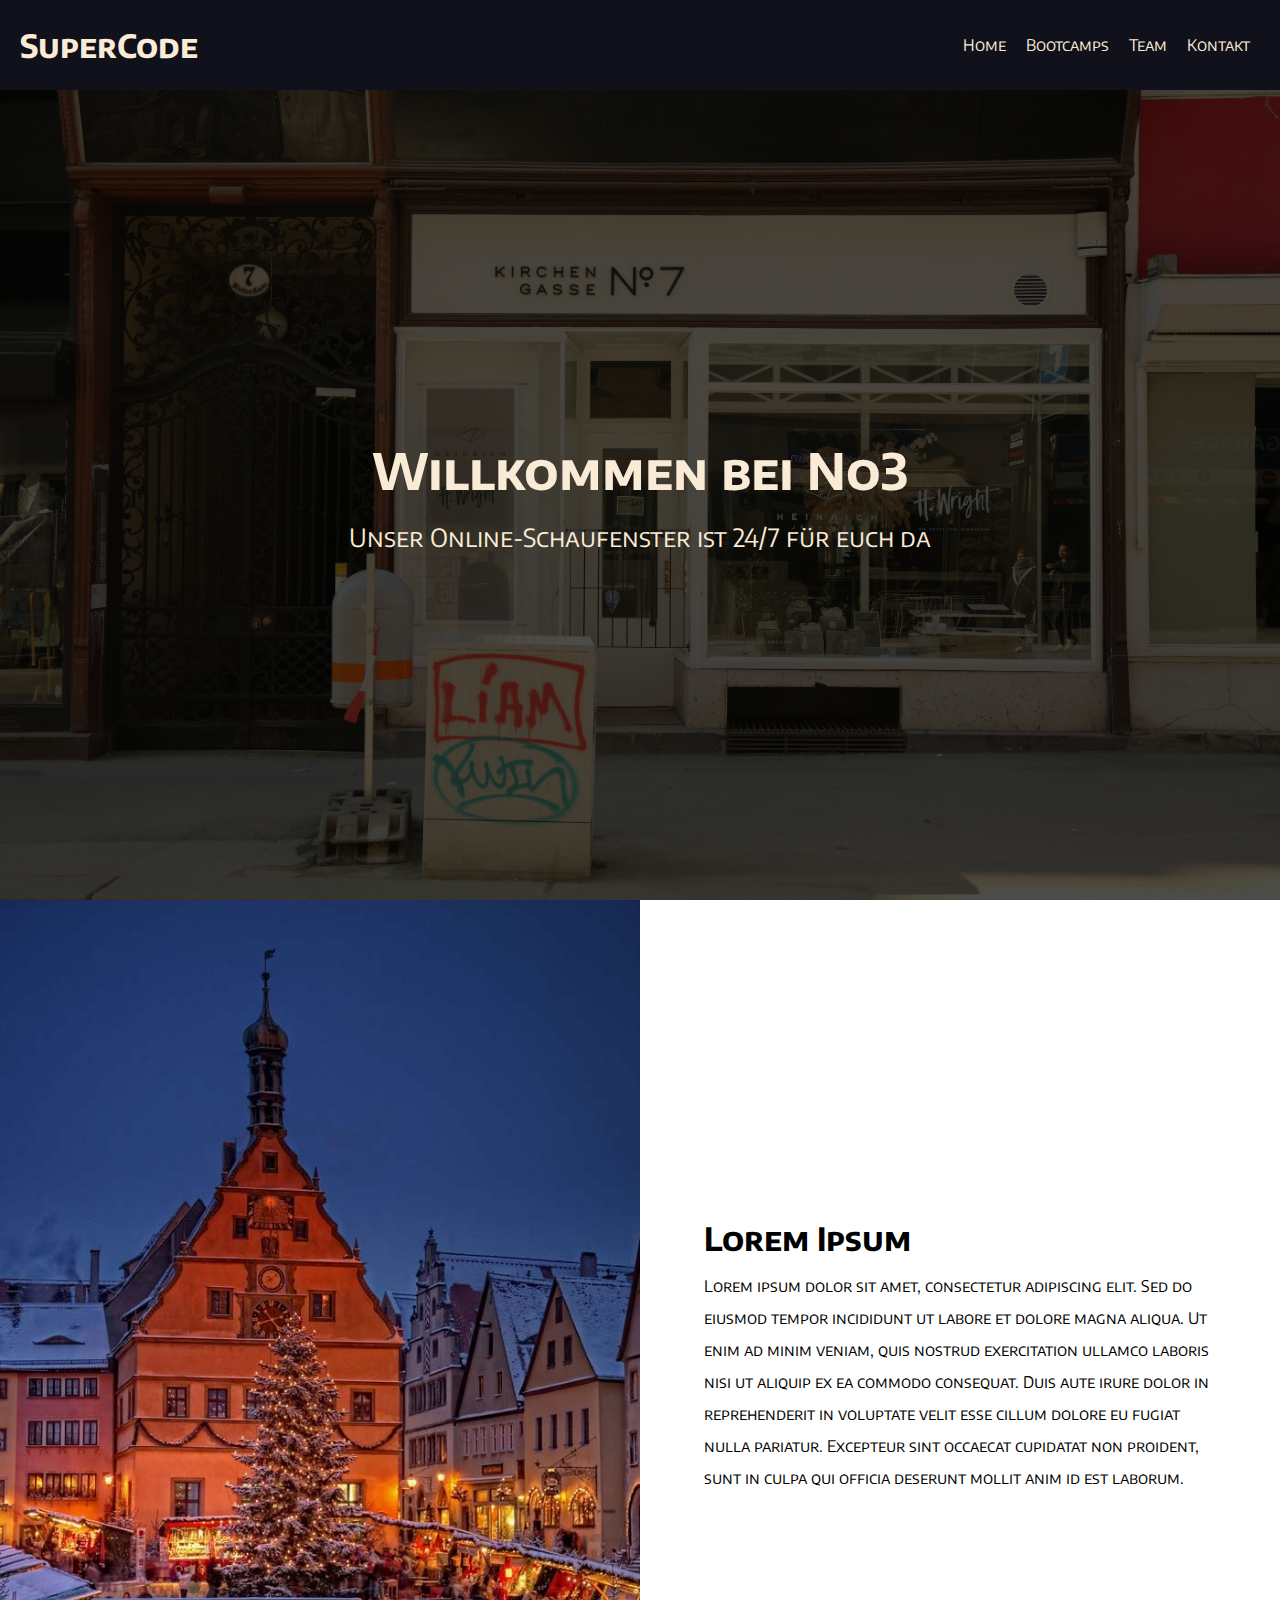
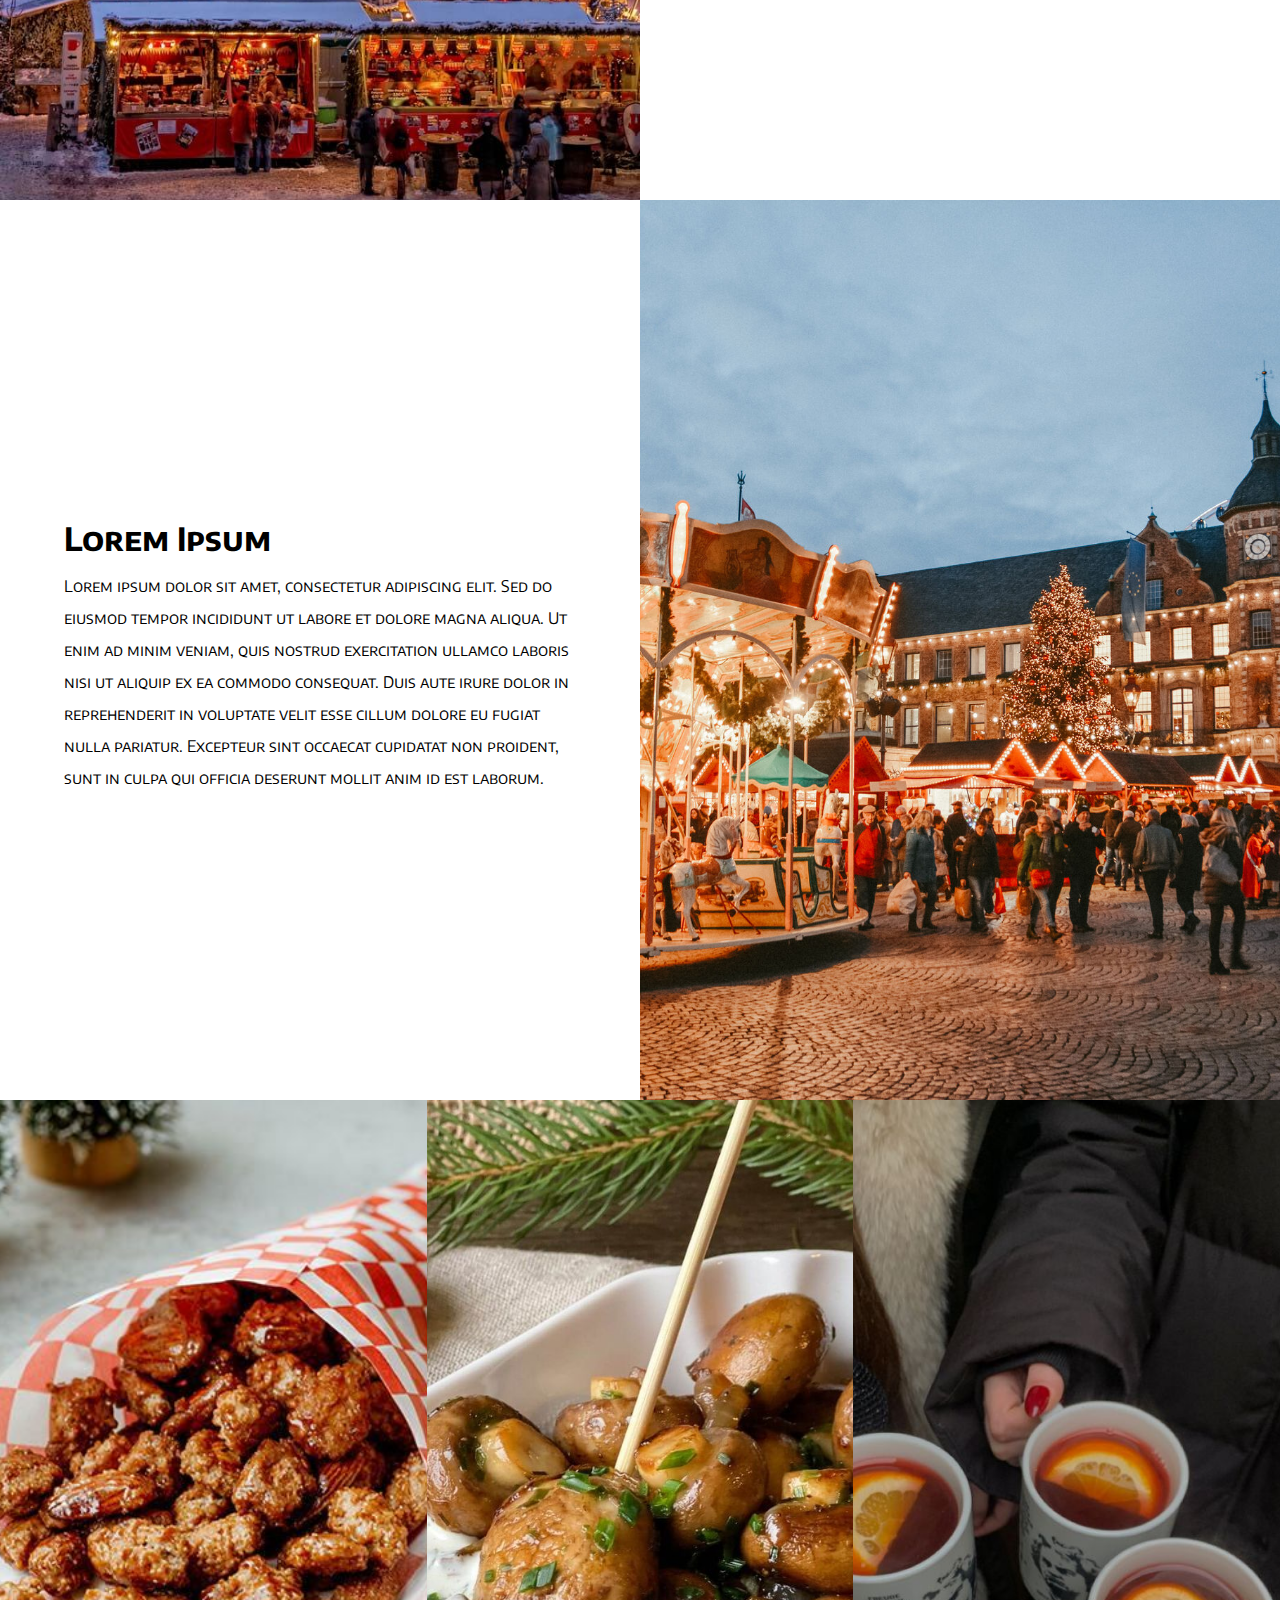
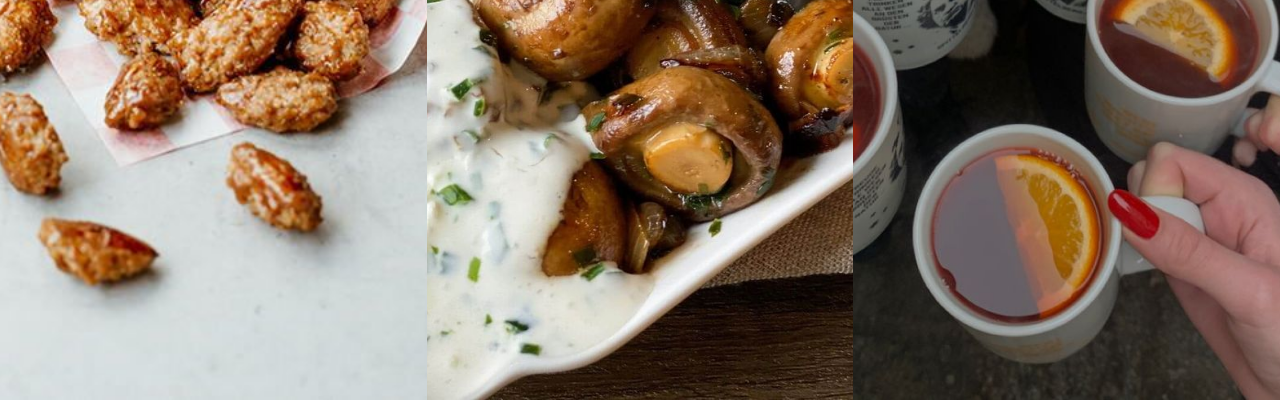
<file: Webseite/index.html>
<!DOCTYPE html>
<html lang="en">
<head>
    <meta charset="UTF-8">
    <meta name="viewport" content="width=device-width, initial-scale=1.0">
    <link rel="stylesheet" href="assets/css/style.css">
    <title>Document</title>
</head>

<body>
    
    <!-- Navigation Bar -------------------------------------------------------------->
    <header>
        <div class="logo">
            <h1>SuperCode</h1>
        </div>

        <nav>
            <ul>
                <li><a href="#">Home</a></li>
                <li><a href="#">Bootcamps</a></li>
                <li><a href="#">Team</a></li>
                <li><a href="#">Kontakt</a></li>
            </ul>
        </nav>
    </header>


    <!-- Hero Section  ---------------------------------------------------------------->
    <section class="hero-image">
        <h1>Willkommen bei No3</h1>
        <p> Unser Online-Schaufenster ist 24/7 für euch da</p>
    </section>


    <!-- Bild link, Text rechts --------------------------------------------------------->
    <section class="container-image-text">

        <div class="item-image">
            <img src="assets/img/Oldtown.jpg">
        </div>

        <div class="item-text">
            <h1>Lorem Ipsum</h1>
            <p>
                Lorem ipsum dolor sit amet, consectetur adipiscing elit. Sed do eiusmod tempor incididunt ut labore et dolore magna aliqua. Ut enim ad minim veniam, quis nostrud exercitation ullamco laboris nisi ut aliquip ex ea commodo consequat. Duis aute irure dolor in reprehenderit in voluptate velit esse cillum dolore eu fugiat nulla pariatur. Excepteur sint occaecat cupidatat non proident, sunt in culpa qui officia deserunt mollit anim id est laborum.
            </p>
        </div>

    </section>


        <!-- Bild rechts, Text links ------------------------------------------------------->
        <section class="container-image-text">

            <div class="item-text">
                <h1>Lorem Ipsum</h1>
                <p>
                    Lorem ipsum dolor sit amet, consectetur adipiscing elit. Sed do eiusmod tempor incididunt ut labore et dolore magna aliqua. Ut enim ad minim veniam, quis nostrud exercitation ullamco laboris nisi ut aliquip ex ea commodo consequat. Duis aute irure dolor in reprehenderit in voluptate velit esse cillum dolore eu fugiat nulla pariatur. Excepteur sint occaecat cupidatat non proident, sunt in culpa qui officia deserunt mollit anim id est laborum.
                </p>
            </div>

            <div class="item-image">
                <img src="assets/img/christmasmarket.jpg">
            </div>
    
        </section>


        <!-- Section Gallery --------------------------------------------------------------->
        <section class="gallery">
            <img src="assets/img/food_1.jpg">
            <img src="assets/img/food_2.jpg">
            <img src="assets/img/food_3.jpg">
        </section>


</body>
</html>
</file>
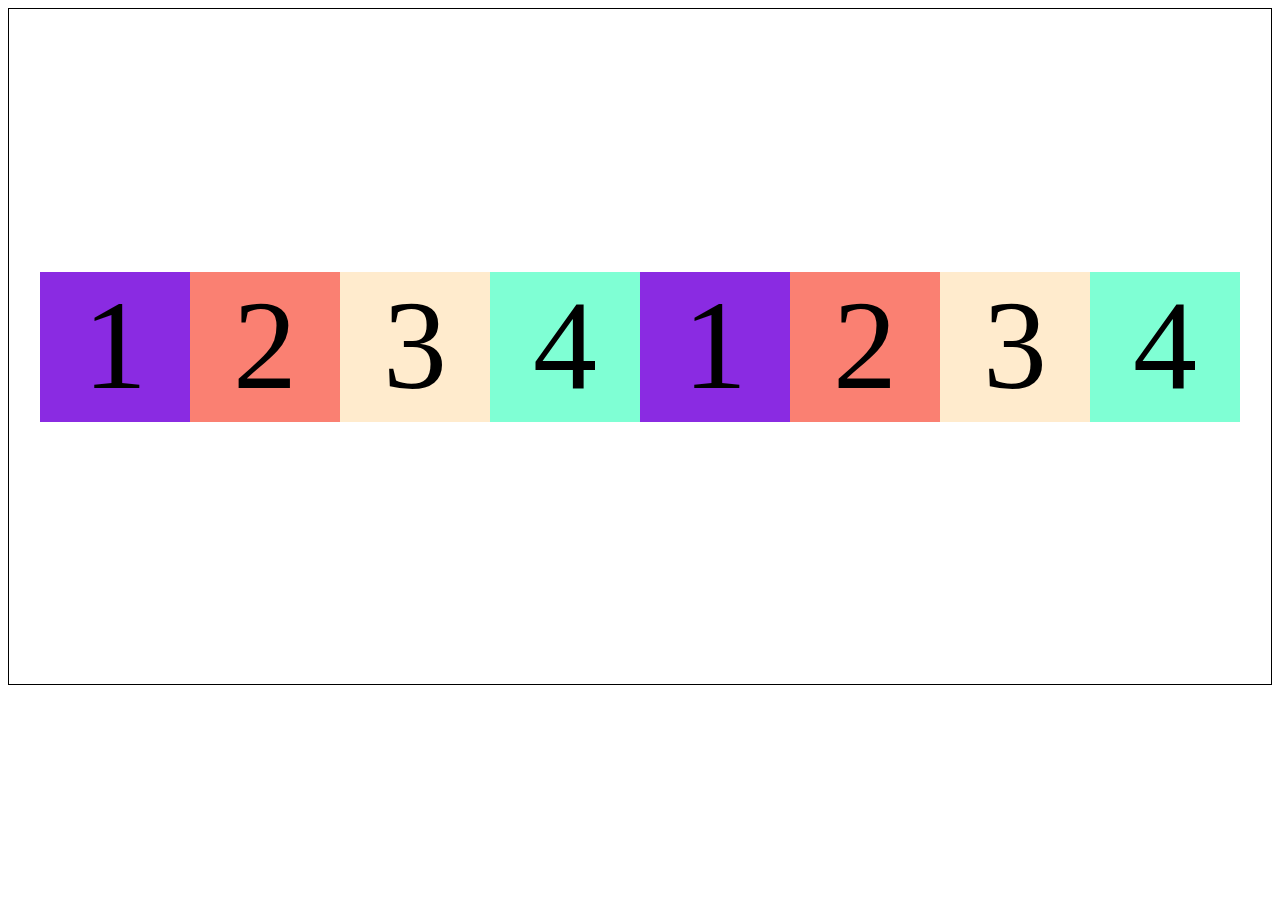
<file: Teil1_FlexboxBasics.html>
<!DOCTYPE html>
<html lang="en">
<head>
    <meta charset="UTF-8">
    <meta name="viewport" content="width=device-width, initial-scale=1.0">
    <title>Document</title>
    <style>

        .flex-container {
            display: flex;
            justify-content: center;      /* Horizonate Axe */
            align-items: center;          /* Vertikale Axe */
            flex-wrap: wrap-reverse;
            height: 75vh;
            border: 1px solid black;
        }

        .flex-item{
            width: 150px;
            height: 150px;
            text-align: center;
            font-size: 8em;
        }

        #item1{
            background-color: blueviolet;
            align-self: center;
        }

        #item2{
            background-color: salmon;
        }

        #item3{
            background-color: blanchedalmond;
        }

        #item4{
            background-color: aquamarine;
        }

    </style>
</head>
<body>

    <div class="flex-container">

        <div class="flex-item" id="item1">1</div>
        <div class="flex-item" id="item2">2</div>
        <div class="flex-item" id="item3">3</div>
        <div class="flex-item" id="item4">4</div>
        <div class="flex-item" id="item1">1</div>
        <div class="flex-item" id="item2">2</div>
        <div class="flex-item" id="item3">3</div>
        <div class="flex-item" id="item4">4</div>

    </div>
    
</body>
</html>
</file>
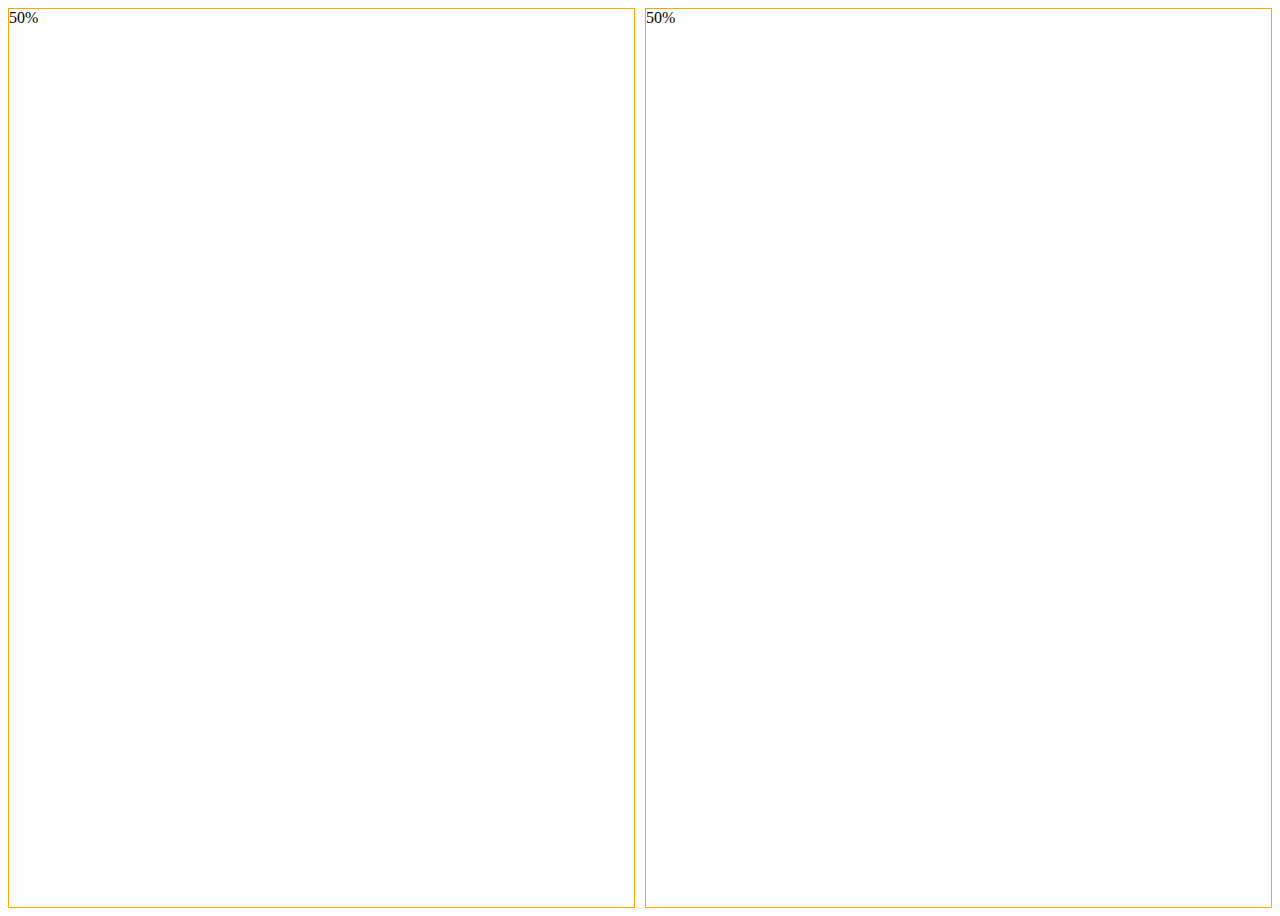
<file: Teil2_FlexDivs.html>
<!DOCTYPE html>
<html lang="en">
<head>
    <meta charset="UTF-8">
    <meta name="viewport" content="width=device-width, initial-scale=1.0">
    <title>Document</title>
    <style>
        .flex-container{
            height: 100vh;
            display: flex;
            gap: 10px;
        }

        .item{
            flex: 1;
            border: 1px solid orange;
        }

    </style>
</head>
<body>
    
    <div class="flex-container">

        <div class="item"> 50% </div>
        <div class="item"> 50% </div>

    </div>

</body>
</html>
</file>
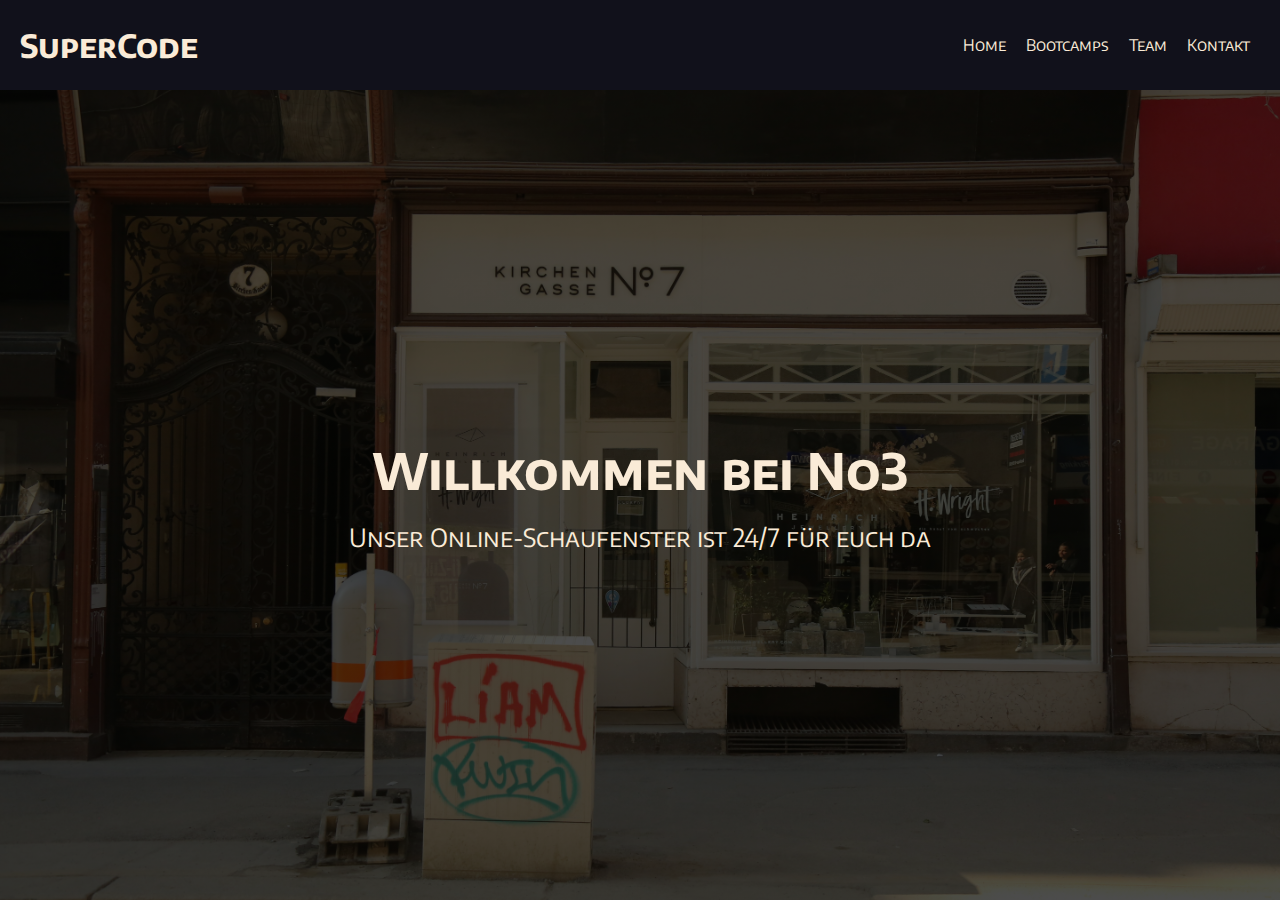
<file: Teil3_FlexboxNavigationbar_HeroImage.html>
<!DOCTYPE html>
<html lang="en">
<head>
    <meta charset="UTF-8">
    <meta name="viewport" content="width=device-width, initial-scale=1.0">
    <title>Document</title>

    <style>
        @import url('https://fonts.googleapis.com/css2?family=Encode+Sans+SC:wght@100..900&display=swap');
        * {
            margin: 0;
            padding: 0;
            box-sizing: border-box;
        }
        body{
            font-family: 'Encode Sans SC', sans-serif;
        }

/****** Navigation Bar ****************************************************/
        header {
            display: flex;
            justify-content: space-between;     /* Horizonale Zentrierung */
            align-items: center;                /* Vertikale Zentrierung */
            background-color: rgb(17, 17, 27);
            color: antiquewhite;
            height: 10vh;
            padding: 20px 20px;
        }

        nav ul {
            list-style: none;
            display: flex;
        }

        nav ul li {
            margin: 10px;
        }

        nav a {
            text-decoration: none;
            color: antiquewhite;
        }


/****** Hero Image Section ****************************************************/
        .hero-image{
            height: 90vh;
            color: antiquewhite;

            /* Bonus -> Hintergrundbild */
            background-image: linear-gradient(rgba(0, 0, 0, 0.7), rgba(0, 0, 0, 0.7)), url("schaufenster.jpg");
            background-position: center;
            background-size: cover;
            
            /* Flexbox Einstellungen */
            display: flex;
            justify-content: center;
            align-items: center;
            flex-direction: column;
            gap: 20px;
        }
        .hero-image h1{
            font-size: 50px;
        }
        .hero-image p{
            font-size: 25px;
        }
    </style>

</head>
<body>
    
    <!-- Navigation Bar-->
    <header>
        <div class="logo">
            <h1>SuperCode</h1>
        </div>

        <nav>
            <ul>
                <li><a href="#">Home</a></li>
                <li><a href="#">Bootcamps</a></li>
                <li><a href="#">Team</a></li>
                <li><a href="#">Kontakt</a></li>
            </ul>
        </nav>
    </header>


    <!-- Hero Section -->
    <section class="hero-image">
        <h1>Willkommen bei No3</h1>
        <p> Unser Online-Schaufenster ist 24/7 für euch da</p>
    </section>

</body>
</html>
</file>
<file: Webseite/assets/css/style.css>
@import url('https://fonts.googleapis.com/css2?family=Encode+Sans+SC:wght@100..900&display=swap');
* {
    margin: 0;
    padding: 0;
    box-sizing: border-box;
}
body{
    font-family: 'Encode Sans SC', sans-serif;
}

/****** Navigation Bar ****************************************************/
header {
    display: flex;
    justify-content: space-between;     /* Horizonale Zentrierung */
    align-items: center;                /* Vertikale Zentrierung */
    background-color: rgb(17, 17, 27);
    color: antiquewhite;
    height: 10vh;
    padding: 20px 20px;
}

nav ul {
    list-style: none;
    display: flex;
}

nav ul li {
    margin: 10px;
}

nav a {
    text-decoration: none;
    color: antiquewhite;
}


/****** Hero Image Section ****************************************************/
.hero-image{
    height: 90vh;
    color: antiquewhite;

    /* Bonus -> Hintergrundbild */
    background-image: linear-gradient(rgba(0, 0, 0, 0.7), rgba(0, 0, 0, 0.7)), url("../img/schaufenster.jpg");
    background-position: center;
    background-size: cover;
    
    /* Flexbox Einstellungen */
    display: flex;
    justify-content: center;
    align-items: center;
    flex-direction: column;
    gap: 20px;
}
.hero-image h1{
    font-size: 50px;
}
.hero-image p{
    font-size: 25px;
}


/* Bild & Text Section*************************************************************/

.container-image-text{
    display: flex;
    height: 100vh;
}

.item-text{
    flex: 1;
    width: 50%;
    display: flex;
    flex-direction: column;
    justify-content: center;    /* Zentriert den Text vertikal */
    padding: 5%;
    line-height:2;
}

.item-image{
    width: 50%;
}

.item-image img{
    width: 100%;
    height: 100%;
    object-fit: cover;
}


/* Gallery ***************************************************************************/
.gallery{
    height: 100vh;
    display: flex;
}
.gallery img{
    flex:1;
    width: 33%;
    object-fit: cover;

    /* object-fit: cover;  -> Proportion wird beibehalten, ggf. wird Teil des Bildes abgeschnitten */
    /* object-fit: fill; -> Bild wird verzerrt, aber füllt vorgesehene Fläche */
    /* object-fit: contain;  -> Proportion wird beibehalten, aber ggf. Leerräume*/
}
</file>
